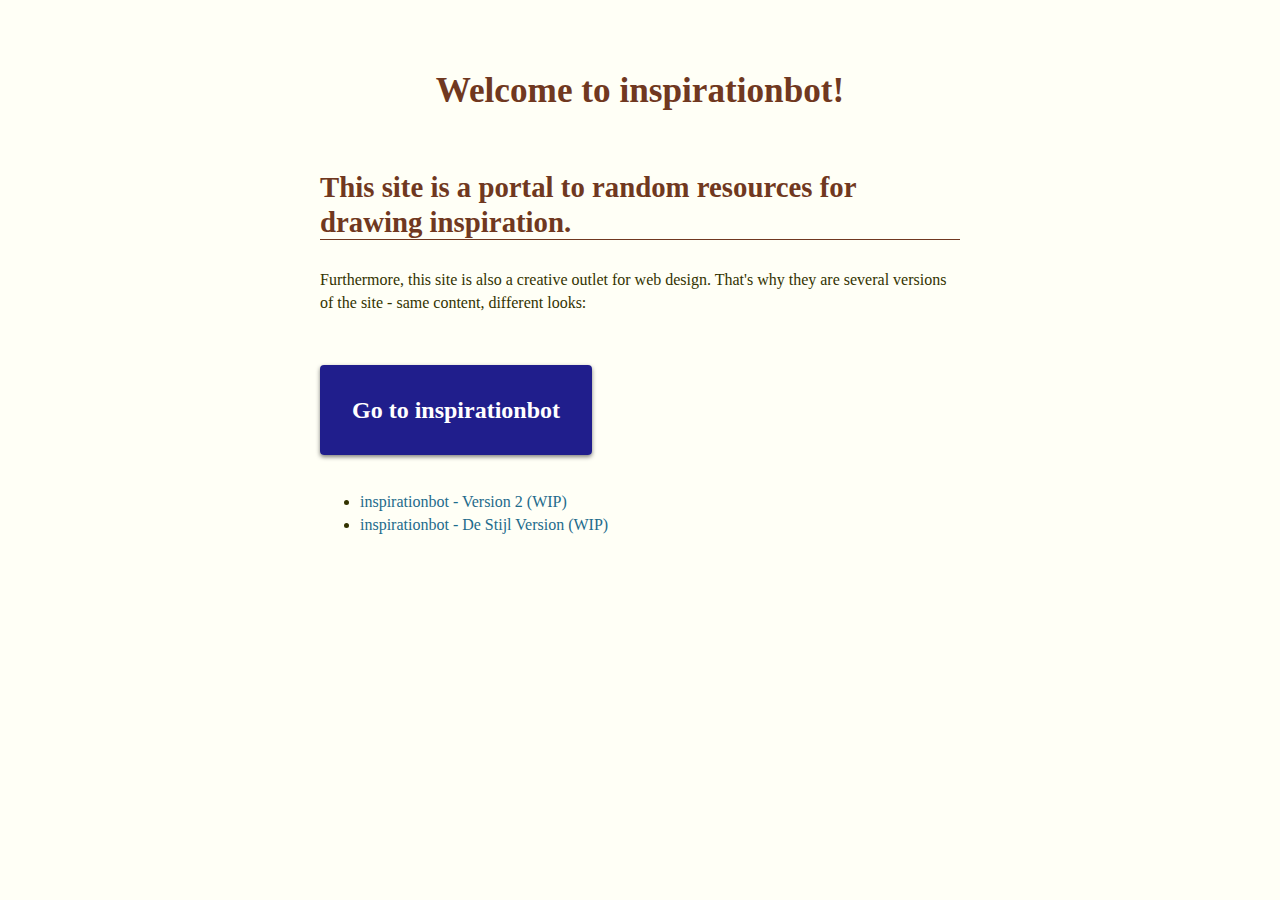
<file: index.html>
<!DOCTYPE html>
<html lang="en">

<head>
  <meta charset="UTF-8">
  <meta http-equiv="X-UA-Compatible" content="IE=edge">
  <meta name="viewport" content="width=device-width, initial-scale=1.0">
  <title>Inspirationbot</title>
</head>

<body>
  <h1>
    Welcome to inspirationbot!
  </h1>
  <h2>
    This site is a portal to random resources for drawing inspiration.

  </h2>
  <p>
    Furthermore, this site is also a creative outlet for web design. That's why they are several versions of the site -
    same content, different looks:
  </p>
  <nav>
    <div class="margin">
      <a class="button-primary" href="/versions/collage/main.html">Go to inspirationbot</a>

    </div>
    <div class="">
      <ul>
        <li>
          <a href="/versions/2/main.html">inspirationbot - Version 2 (WIP)</a>
        </li>
        <li>
          <a href="/versions/destijl/main.html">inspirationbot - De Stijl Version (WIP)</a>
        </li>
      </ul>

    </div>

  </nav>
</body>

<script data-goatcounter="https://4fv6f2j3fn3rufdp.goatcounter.com/count" async src="//gc.zgo.at/count.js"></script>

<style>
  html {
    font-size: medium;
  }

  nav {
    padding: 64px 0;
    width: 100%;
  }

  .margin {
    margin-bottom: 64px;
  }

  .button-primary {
    background-color: #201e8c;
    padding: 32px;
    border-radius: 4px;
    box-shadow: 0 2px 4px 0 rgba(0, 0, 0, 0.5);
    margin: 32px 0;
    color: white !important;
    font-weight: bold;
    font-size: 24px;
  }

  body {
    background-color: #fffff6;
    color: #330;
    font-family: georgia, times, serif;
    margin: 2rem auto 8rem;
    max-width: 40em;
    padding: 0 2em;
    width: auto;
    font-size: 1rem;
    line-height: 1.4;
  }

  a {
    color: #1e6b8c;
    font-size: 1em;
    text-decoration: none;
    transition-duration: 0.1s;
    transition-property: color, background-color;
    transition-timing-function: linear;
  }

  a:visited {
    color: #6f32ad;
    font-size: 1em;
  }

  a:hover {
    background: #7979cc;
    text-decoration: underline;
  }

  a:active {
    background-color: #427fed;
    color: #fffff6;
    color: white;
    font-size: 1em;
  }

  h1,
  h2,
  h3,
  h4,
  h5,
  h6 {
    color: #703820;
    font-weight: bold;
    line-height: 1.2;
    margin-bottom: 1em;
    margin-top: 2em;
  }

  h1 {
    font-size: 2.2em;
    text-align: center;
  }

  h2 {
    font-size: 1.8em;
    border-bottom: solid 0.1rem #703820;
  }

  h3 {
    font-size: 1.5em;
  }

  h4 {
    font-size: 1.3em;
    text-decoration: underline;
  }

  h5 {
    font-size: 1.2em;
    font-style: italic;
  }

  h6 {
    font-size: 1.1em;
    margin-bottom: 0.5rem;
    color: #330;
  }

  pre,
  code,
  xmp {
    font-family: courier;
    font-size: 1.1rem;
    line-height: 1.4;
    white-space: pre-wrap;
  }

  img {
    margin: 2em auto;
    padding: 1em;
    outline: solid 1px #ccc;
    max-width: 90%;
  }
</style>

</html>
</file>
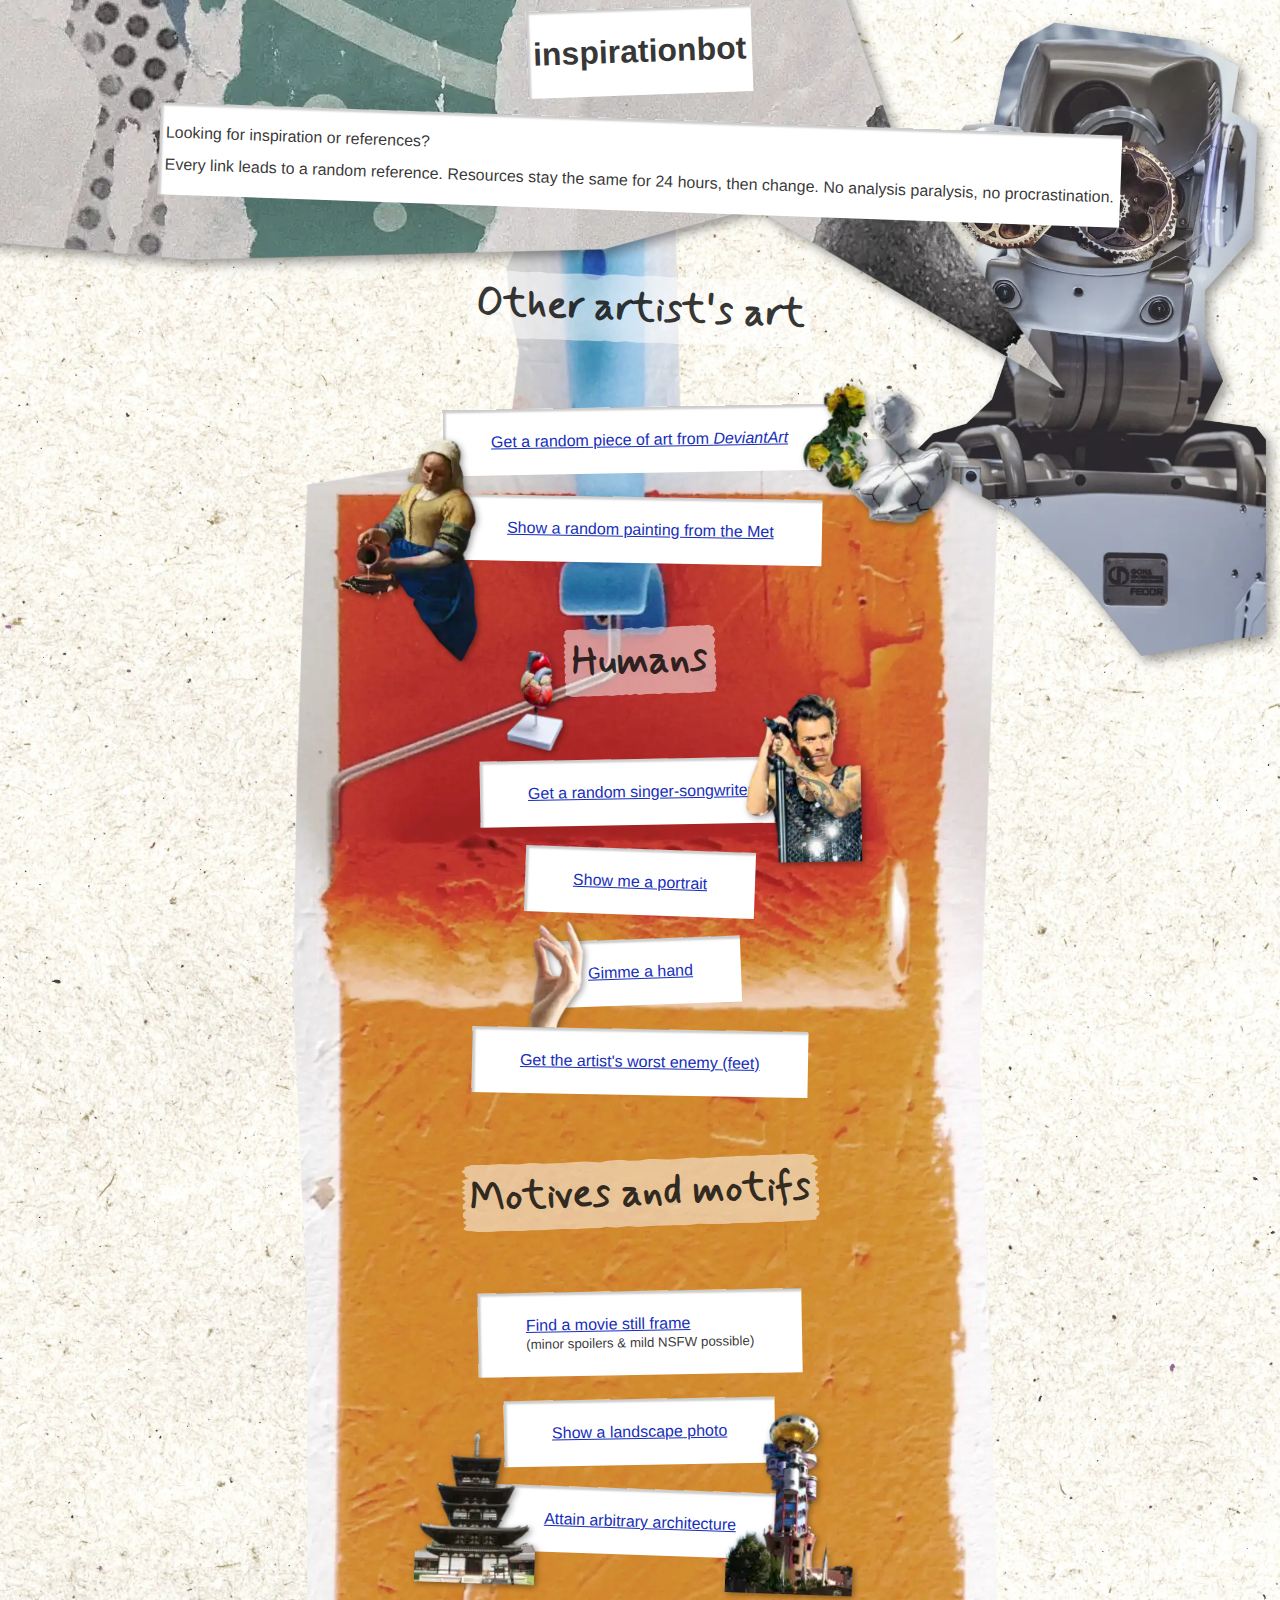
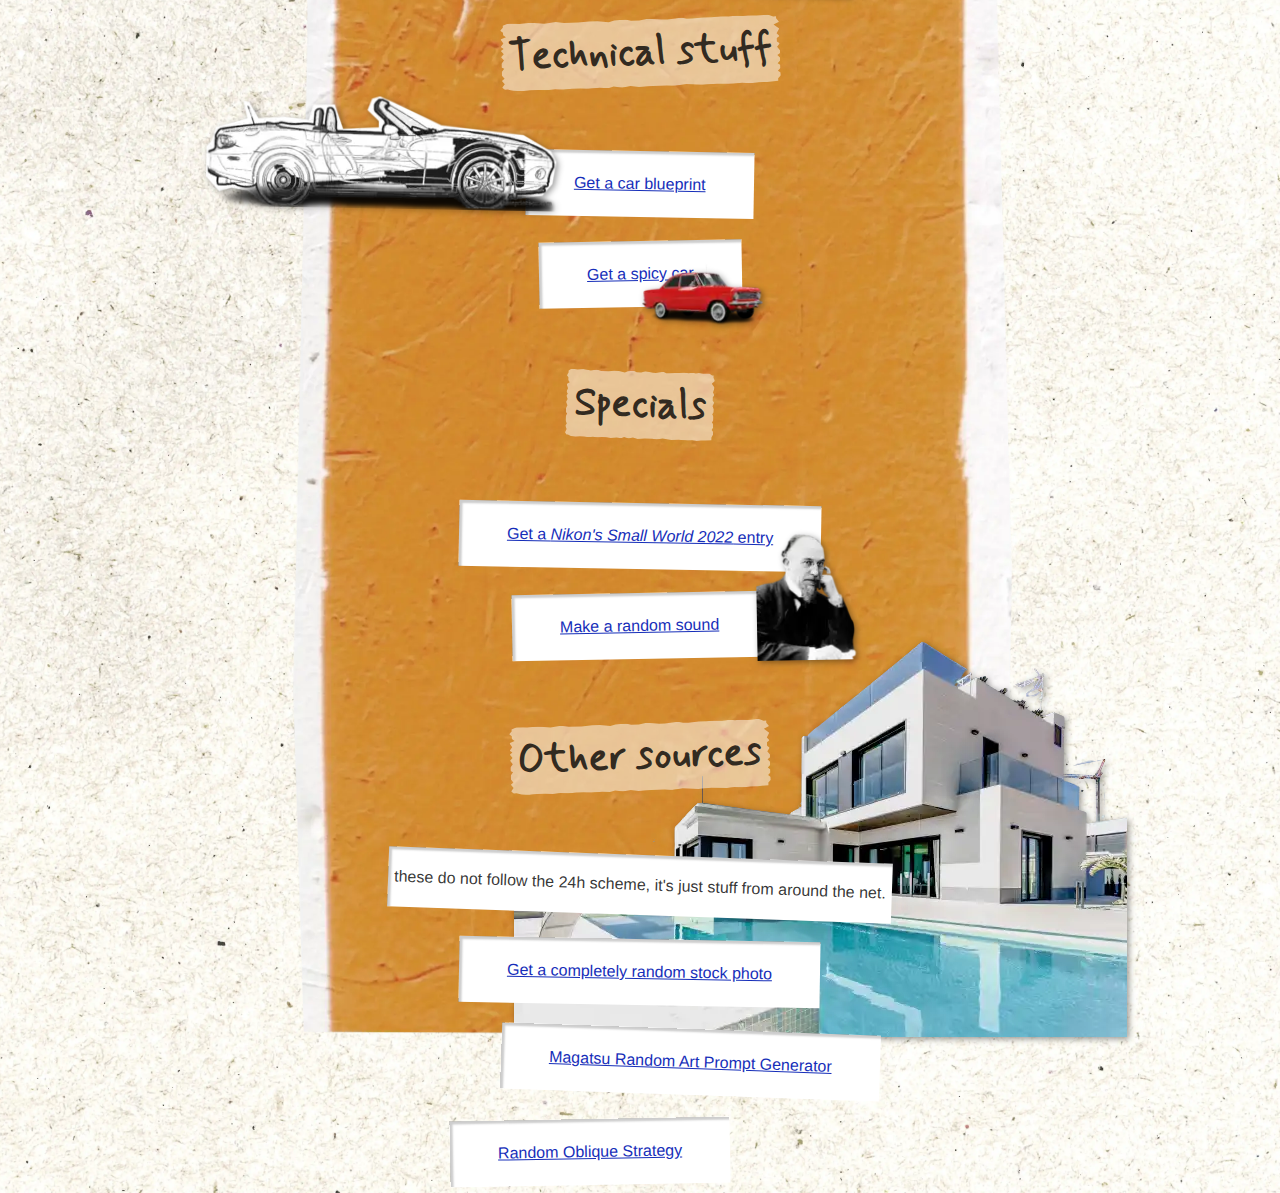
<file: k/main.html>
<!DOCTYPE html>
<html lang="en">

<head>
    <meta charset="UTF-8">
    <meta http-equiv="X-UA-Compatible" content="IE=edge">
    <meta name="viewport" content="width=device-width, initial-scale=1.0">
    <title>Inspirationbot</title>
    <meta name="description"
        content="Looking for inspiration or references? This site collects random sources for sketching, painting, photography and more. Practice drawing people, landscapes, buildings, hands and other categories">
    <link rel="stylesheet" href="assets/css/main.css">
    <link href="https://fonts.cdnfonts.com/css/old-newspaper" rel="stylesheet">

</head>

<body>
    <div class="cutout minimal-pad rotate-left" id="cutout-heading">
        <h1>
            inspirationbot
        </h1>
    </div>

    <div class="cutout rotate-right minimal-pad" id="cutout-subheading">
        <p>
            Looking for inspiration or references?
        </p>
        <p>
            Every link leads to a random reference. Resources stay the same for 24 hours, then change. No analysis
            paralysis, no procrastination.
        </p>
    </div>

    <h3 id="heading-other-art" class="rotate-right  ripped-border">
        Other artist's art
    </h3>

    <div class="cutout" id="cutout1">
        <a class="" target="_blank" onclick="getRandomLink('deviantart')">
            Get a random piece of art from <i>DeviantArt</i>
        </a>
        <img src="assets/img/a2.webp" alt="Partly shattered marble bust" class="photo wiggle" id="deviantart2">
        <img src="assets/img/a1.webp" alt="Human figure made from flowers" class="photo wiggle" id="deviantart1">
    </div>

    <div class="cutout rotate-right-little" id="cutout2">
        <div class="relative">
            <a class="" target="_blank" onclick="getRandomLink('art')">
                Show a random painting from the Met
            </a>
            <img src="assets/img/milkmaid.webp" alt="Cutout from The Milkmaid" class="photo wiggle" id="milkmaid">
        </div>
    </div>

    <h3 class="ripped-border">
        Humans
    </h3>

    <div class="cutout" id="cutout3">
        <div class="relative">
            <a class="" target="_blank" onclick="getRandomLink('people')">
                Get a random singer-songwriter
            </a>
            <img src="assets/img/harrystyles.webp" alt="Harry Styles" class="photo wiggle" id="harrystyles">
            <img src="assets/img/heart.webp" alt="Human heart model" class="photo" id="heart">
        </div>
    </div>

    <div class="cutout rotate-right">
        <div class="relative">
            <a class="" target="_blank" onclick="getRandomLink('unsplash_portrait')">
                Show me a portrait
            </a>
        </div>
    </div>

    <div class="cutout rotate-left">
        <div class="relative">
            <a class="" target="_blank" onclick="getRandomLink('unsplash_hand')">
                Gimme a hand
            </a>
            <img src="assets/img/hand.webp" alt="Hand cutout" class="photo wiggle" id="hand">
        </div>
    </div>

    <div class="cutout rotate-right-little">
        <div class="relative">
            <a class="" target="_blank" onclick="getRandomLink('unsplash_foot')">
                Get the artist's worst enemy (feet)
            </a>
        </div>
    </div>

    <h3 class="ripped-border">
        Motives and motifs
    </h3>

    <div class="cutout rotate-left-little">
        <div class="relative">
            <a class="" target="_blank" onclick="getRandomLink('movies')">
                Find a movie still frame
            </a>
            <br>
            <small>
                (minor spoilers &amp; mild NSFW possible)
            </small>
        </div>
    </div>

    <div class="cutout">
        <div class="relative">
            <a class="" target="_blank" onclick="getRandomLink('unsplash_landscape')">
                Show a landscape photo
            </a>
        </div>
    </div>

    <div class="cutout rotate-right">
        <div class="relative">
            <a class="" target="_blank" onclick="getRandomLink('architecture')">
                Attain arbitrary architecture
            </a>
            <img src="assets/img/pagoda.webp" alt="Pagoda" class="photo wiggle" id="pagoda">
            <img src="assets/img/hundertwasser.webp" alt="Hundertwasser building" class="photo wiggle"
                id="hundertwasser">
        </div>
    </div>



    <h3 class="ripped-border">
        Technical stuff
    </h3>

    <div class="cutout rotate-right-little" id="cutout4">
        <div class="relative">
            <a class="" target="_blank" onclick="getRandomLink('car_blueprints')">
                Get a car blueprint
            </a>
            <img src="assets/img/miata-scrap.webp" alt="Miata Blueprint" class="photo" id="miata">
        </div>
    </div>

    <div class="cutout" id="cutout5">
        <div class="relative">
            <a class="" target="_blank" onclick="getRandomLink('forza')">
                Get a spicy car
            </a>
            <img src="assets/img/kadett.webp" alt="Opel Kadett Forza Horizon 4 Screenshot" class="photo wiggle"
                id="kadett">
        </div>
    </div>

    <h3 id="heading-technical" class="rotate-right ripped-border">
        Specials
    </h3>

    <div class="cutout rotate-right-little" id="cutout6">
        <div class="relative">
            <a class="" target="_blank" onclick="getRandomLink('nikon')">
                Get a <i>Nikon's Small World 2022</i> entry
            </a>
        </div>
        <!-- <img src="assets/img/plant-scrap.webp" alt="Tulip bud microphotography" class="photo bg-photo" id="tulip"> -->
    </div>

    <div class="cutout" id="cutout7">
        <div class="relative">
            <a class="" target="_blank" onclick="getRandomLink('freesound')">
                Make a random sound
            </a>
            <!-- <img src="assets/img/piano.webp" alt="Piano notation sample" class="photo" id="piano"> -->
            <img src="assets/img/eriksatie.webp" alt="Erik Satie" class="photo wiggle" id="erik">
            <!-- <img src="assets/img/soundwave.webp" alt="Sound wave visualization" class="photo bg-photo" id="soundwave"> -->

        </div>

    </div>


    <h3 id="heading-technical" class="rotate-left ripped-border">
        Other sources
    </h3>
    <div class="cutout rotate-right minimal-pad" id="">
        <p>
            these do not follow the 24h scheme, it's just stuff from around the net.
        </p>
    </div>

    <div class="cutout rotate-right-little">
        <div class="relative">
            <a href="https://source.unsplash.com/random" class="" target="_blank">
                Get a completely random stock photo
            </a>
        </div>
    </div>


    <div class="cutout move-right rotate-right">
        <div class="relative">
            <a href="https://www.magatsu.net/generators/art/" target="_blank">
                Magatsu Random Art Prompt Generator
            </a>
        </div>
    </div>

    <div class="cutout move-left">
        <div class="relative">
            <a href="http://stoney.sb.org/eno/oblique.html" target="_blank">
                Random Oblique Strategy
            </a>
        </div>
    </div>


    <img src="assets/img/house.webp" alt="International style villa" class="photo bg-photo" id="house">

    <!-- srcset="256×445, 660×1147, 900×1564, 1100×1912, 1270×2208, 1420×2468, 1550×2694, 1680×2920, 1790×3112" -->

    <img src="assets/img/robot.webp" alt="Robot from collage" class="" id="robot" srcset="
    assets/img/robot-256.webp 256w,
    assets/img/robot-660.webp 660w,
    assets/img/robot-900.webp 900w,
    assets/img/robot-1100.webp 1100w,
    assets/img/robot-1270.webp 1270w,
    assets/img/robot-1420.webp 1420w,
    assets/img/robot-1550.webp 1550w,
    assets/img/robot-1680.webp 1680w,
    assets/img/robot-1790.webp 1790w
    "
    sizes="calc(30vw - 5px)"
    >
    <!-- 285×120, 1183×500, 1690×714, 2071×875 -->
    <img src="assets/img/speechbubble.webp" alt="speechbubble" id="speechbubble"
    srcset="
    assets/img/speechbubble-285.webp 285w,
    assets/img/speechbubble-1183.webp 1183w,
    assets/img/speechbubble-1690.webp 1690w,
    assets/img/speechbubble-2071.webp 2071w
    " sizes="(min-width: 1280px) 1183px, 93.65vw"
    >
    <!-- 256×829, 495×1604, 650×2106, 778×2520, 868×2812, 980×3175, 1080×3499, 1170×3790, 1260×4082, 1340×4341, 1420×4600, 1490×4827, 1556×5041 -->
    <img src="assets/img/paintroll.webp" alt="paint line from paint roller" id="paintroller"
    srcset="
    assets/img/paintroll-256.webp 256w,
    assets/img/paintroll-495.webp 495w,
    assets/img/paintroll-650.webp 650w,
    assets/img/paintroll-778.webp 778w,
    assets/img/paintroll-868.webp 868w,
    assets/img/paintroll-980.webp 980w,
    assets/img/paintroll-1080.webp 1080w,
    assets/img/paintroll-1170.webp 1170w,
    assets/img/paintroll-1260.webp 1260w,
    assets/img/paintroll-1340.webp 1340w,
    assets/img/paintroll-1420.webp 1420w,
    assets/img/paintroll-1490.webp 1490w,
    assets/img/paintroll-1556.webp 1556w
    " sizes="(min-width: 1280px) 1183px, 93.65vw"
    >

</body>
<script src="../global/javascript/linklogic.js"></script>

</html>
</file>
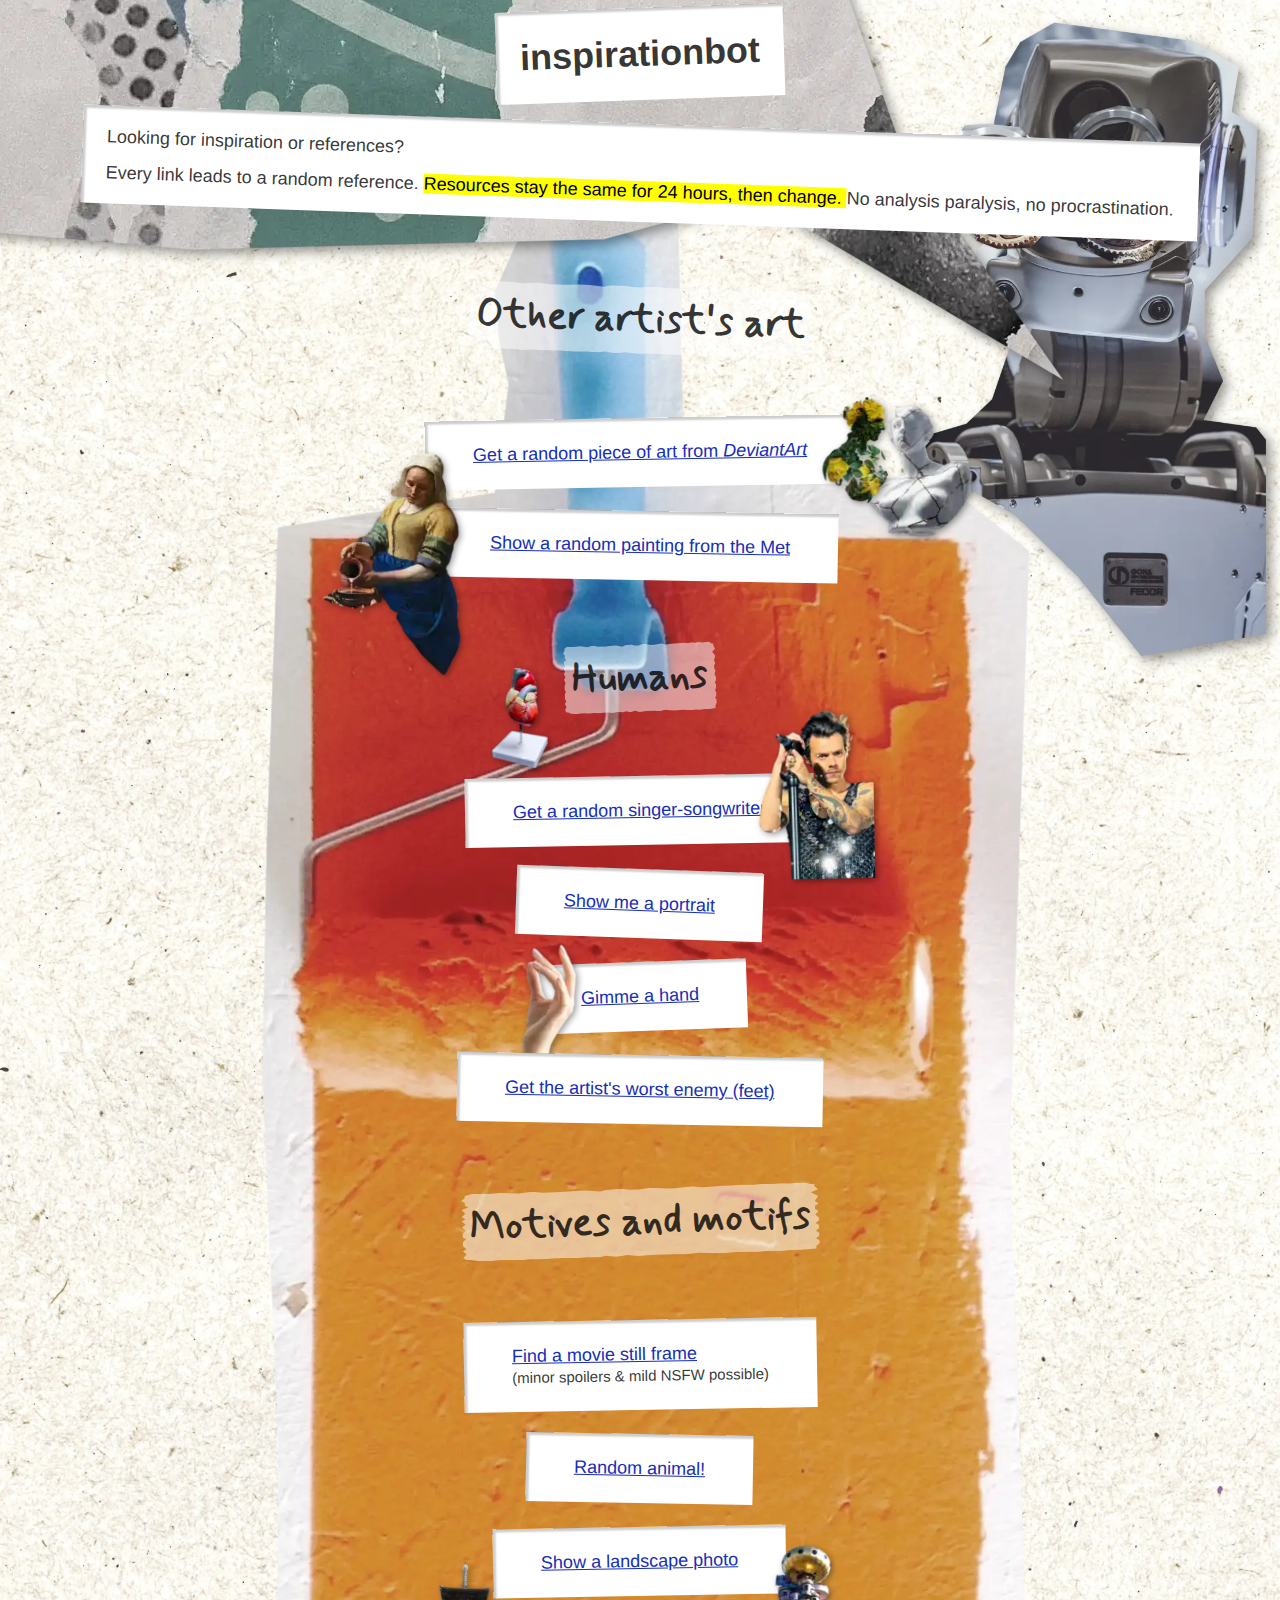
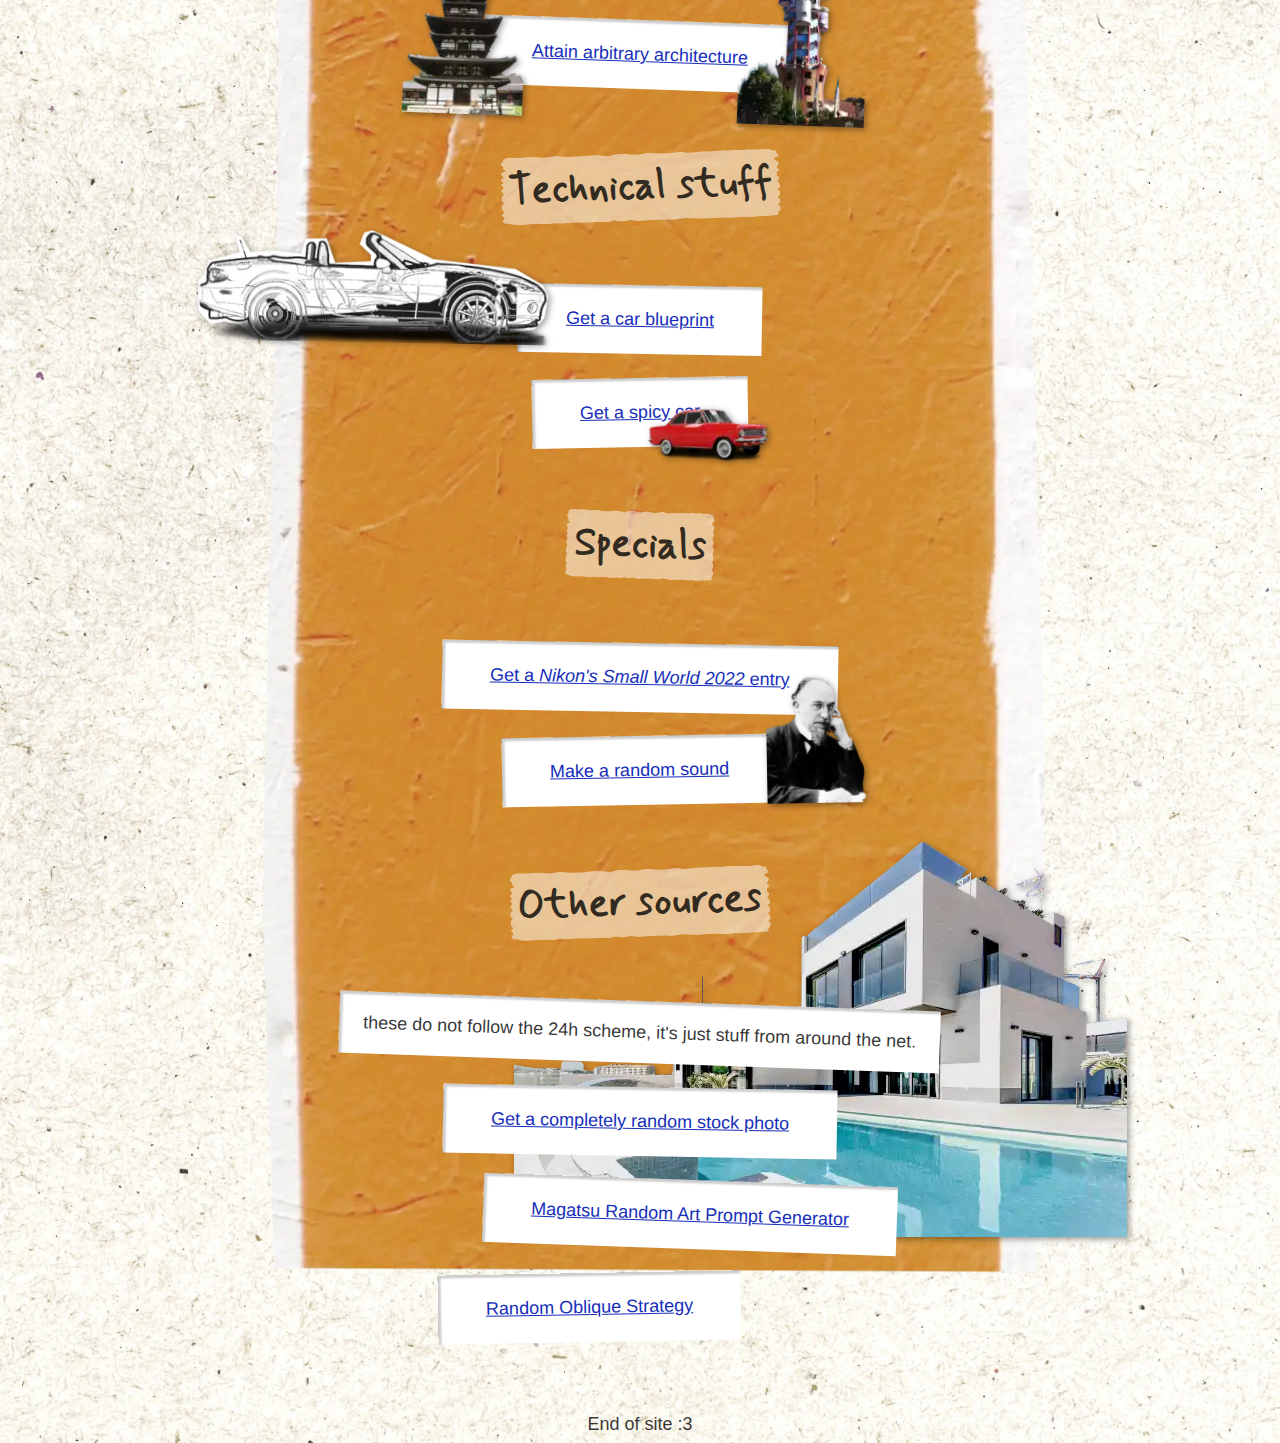
<file: versions/collage/main.html>
<!DOCTYPE html>
<html lang="en">

<head>
    <meta charset="UTF-8">
    <meta http-equiv="X-UA-Compatible" content="IE=edge">
    <meta name="viewport" content="width=device-width, initial-scale=1.0">
    <title>Inspirationbot</title>
    <meta name="description"
        content="Looking for inspiration or references? This site collects random sources for sketching, painting, photography and more. Practice drawing people, landscapes, buildings, hands and other categories">
    <link rel="stylesheet" href="assets/css/main.css">
    <link href="https://fonts.cdnfonts.com/css/old-newspaper" rel="stylesheet">

    <link rel="apple-touch-icon" sizes="180x180" href="/apple-touch-icon.png">
    <link rel="icon" type="image/png" sizes="32x32" href="/favicon-32x32.png">
    <link rel="icon" type="image/png" sizes="16x16" href="/favicon-16x16.png">
    <link rel="manifest" href="/site.webmanifest">

</head>

<noscript>
    You have javascript disabled. This site uses javascript to load the random links. You can look at everything, but to use the site you do need js :(
</noscript>

<body>
    <div class="cutout minimal-pad rotate-left" id="cutout-heading">
        <h1>
            inspirationbot
        </h1>
    </div>

    <div class="cutout rotate-right minimal-pad" id="cutout-subheading">
        <p>
            Looking for inspiration or references?
        </p>
        <p>
            Every link leads to a random reference.
            <mark>
                Resources stay the same for 24 hours, then change.
            </mark>
            No analysis
            paralysis, no procrastination.
        </p>
    </div>

    <h3 id="heading-other-art" class="rotate-right  ripped-border">
        Other artist's art
    </h3>

    <div class="cutout" id="cutout1">
        <a class="" target="_blank" onclick="getRandomLink('deviantart')">
            Get a random piece of art from <i>DeviantArt</i>
        </a>
        <img src="assets/img/a2.webp" alt="Partly shattered marble bust" class="photo wiggle" id="deviantart2">
        <img src="assets/img/a1.webp" alt="Human figure made from flowers" class="photo wiggle" id="deviantart1">
    </div>

    <div class="cutout rotate-right-little" id="cutout2">
        <div class="relative">
            <a class="" target="_blank" onclick="getRandomLink('art')">
                Show a random painting from the Met
            </a>
            <img src="assets/img/milkmaid.webp" alt="Cutout from The Milkmaid" class="photo wiggle" id="milkmaid">
        </div>
    </div>

    <h3 class="ripped-border">
        Humans
    </h3>

    <div class="cutout" id="cutout3">
        <div class="relative">
            <a class="" target="_blank" onclick="getRandomLink('people')">
                Get a random singer-songwriter
            </a>
            <img src="assets/img/harrystyles.webp" alt="Harry Styles" class="photo wiggle" id="harrystyles">
            <img src="assets/img/heart.webp" alt="Human heart model" class="photo" id="heart">
        </div>
    </div>

    <div class="cutout rotate-right">
        <div class="relative">
            <a class="" target="_blank" onclick="getRandomLink('unsplash_portrait')">
                Show me a portrait
            </a>
        </div>
    </div>

    <div class="cutout rotate-left">
        <div class="relative">
            <a class="" target="_blank" onclick="getRandomLink('unsplash_hand')">
                Gimme a hand
            </a>
            <img src="assets/img/hand.webp" alt="Hand cutout" class="photo wiggle" id="hand">
        </div>
    </div>

    <div class="cutout rotate-right-little">
        <div class="relative">
            <a class="" target="_blank" onclick="getRandomLink('unsplash_foot')">
                Get the artist's worst enemy (feet)
            </a>
        </div>
    </div>

    <h3 class="ripped-border">
        Motives and motifs
    </h3>

    <div class="cutout rotate-left-little">
        <div class="relative">
            <a class="" target="_blank" onclick="getRandomLink('movies')">
                Find a movie still frame
            </a>
            <br>
            <small>
                (minor spoilers &amp; mild NSFW possible)
            </small>
        </div>
    </div>

    <div class="cutout rotate-right-little">
        <div class="relative">
            <a class="" target="_blank" onclick="getRandomLink('unsplash_animal')">
                Random animal!
            </a>
        </div>
    </div>

    <div class="cutout">
        <div class="relative">
            <a class="" target="_blank" onclick="getRandomLink('unsplash_landscape')">
                Show a landscape photo
            </a>
        </div>
    </div>

    <div class="cutout rotate-right">
        <div class="relative">
            <a class="" target="_blank" onclick="getRandomLink('architecture')">
                Attain arbitrary architecture
            </a>
            <img src="assets/img/pagoda.webp" alt="Pagoda" class="photo wiggle" id="pagoda">
            <img src="assets/img/hundertwasser.webp" alt="Hundertwasser building" class="photo wiggle"
                id="hundertwasser">
        </div>
    </div>



    <h3 class="ripped-border">
        Technical stuff
    </h3>

    <div class="cutout rotate-right-little" id="cutout4">
        <div class="relative">
            <a class="" target="_blank" onclick="getRandomLink('car_blueprints')">
                Get a car blueprint
            </a>
            <img src="assets/img/miata-scrap.webp" alt="Miata Blueprint" class="photo" id="miata">
        </div>
    </div>

    <div class="cutout" id="cutout5">
        <div class="relative">
            <a class="" target="_blank" onclick="getRandomLink('forza')">
                Get a spicy car
            </a>
            <img src="assets/img/kadett.webp" alt="Opel Kadett Forza Horizon 4 Screenshot" class="photo wiggle"
                id="kadett">
        </div>
    </div>

    <h3 id="heading-technical" class="rotate-right ripped-border">
        Specials
    </h3>

    <div class="cutout rotate-right-little" id="cutout6">
        <div class="relative">
            <a class="" target="_blank" onclick="getRandomLink('nikon')">
                Get a <i>Nikon's Small World 2022</i> entry
            </a>
        </div>
        <!-- <img src="assets/img/plant-scrap.webp" alt="Tulip bud microphotography" class="photo bg-photo" id="tulip"> -->
    </div>

    <div class="cutout" id="cutout7">
        <div class="relative">
            <a class="" target="_blank" onclick="getRandomLink('freesound')">
                Make a random sound
            </a>
            <!-- <img src="assets/img/piano.webp" alt="Piano notation sample" class="photo" id="piano"> -->
            <img src="assets/img/eriksatie.webp" alt="Erik Satie" class="photo wiggle" id="erik">
            <!-- <img src="assets/img/soundwave.webp" alt="Sound wave visualization" class="photo bg-photo" id="soundwave"> -->

        </div>

    </div>


    <h3 id="heading-technical" class="rotate-left ripped-border">
        Other sources
    </h3>
    <div class="cutout rotate-right minimal-pad" id="">
        <p>
            these do not follow the 24h scheme, it's just stuff from around the net.
        </p>
    </div>

    <div class="cutout rotate-right-little">
        <div class="relative">
            <a href="https://source.unsplash.com/random" class="" target="_blank">
                Get a completely random stock photo
            </a>
        </div>
    </div>


    <div class="cutout move-right rotate-right">
        <div class="relative">
            <a href="https://www.magatsu.net/generators/art/" target="_blank">
                Magatsu Random Art Prompt Generator
            </a>
        </div>
    </div>

    <div class="cutout move-left">
        <div class="relative">
            <a href="http://stoney.sb.org/eno/oblique.html" target="_blank">
                Random Oblique Strategy
            </a>
        </div>
    </div>


    <img src="assets/img/house.webp" alt="International style villa" class="photo bg-photo" id="house">

    <!-- srcset="256×445, 660×1147, 900×1564, 1100×1912, 1270×2208, 1420×2468, 1550×2694, 1680×2920, 1790×3112" -->

    <img src="assets/img/robot.webp" alt="Robot from collage" class="" id="robot" srcset="
    assets/img/robot-256.webp 256w,
    assets/img/robot-660.webp 660w,
    assets/img/robot-900.webp 900w,
    assets/img/robot-1100.webp 1100w,
    assets/img/robot-1270.webp 1270w,
    assets/img/robot-1420.webp 1420w,
    assets/img/robot-1550.webp 1550w,
    assets/img/robot-1680.webp 1680w,
    assets/img/robot-1790.webp 1790w
    " sizes="calc(30vw - 5px)">
    <!-- 285×120, 1183×500, 1690×714, 2071×875 -->
    <img src="assets/img/speechbubble.webp" alt="speechbubble" id="speechbubble" srcset="
    assets/img/speechbubble-285.webp 285w,
    assets/img/speechbubble-1183.webp 1183w,
    assets/img/speechbubble-1690.webp 1690w,
    assets/img/speechbubble-2071.webp 2071w
    " sizes="(min-width: 1280px) 1183px, 93.65vw">
    <!-- 256×829, 495×1604, 650×2106, 778×2520, 868×2812, 980×3175, 1080×3499, 1170×3790, 1260×4082, 1340×4341, 1420×4600, 1490×4827, 1556×5041 -->
    <img src="assets/img/paintroll.webp" alt="paint line from paint roller" id="paintroller" srcset="
    assets/img/paintroll-256.webp 256w,
    assets/img/paintroll-495.webp 495w,
    assets/img/paintroll-650.webp 650w,
    assets/img/paintroll-778.webp 778w,
    assets/img/paintroll-868.webp 868w,
    assets/img/paintroll-980.webp 980w,
    assets/img/paintroll-1080.webp 1080w,
    assets/img/paintroll-1170.webp 1170w,
    assets/img/paintroll-1260.webp 1260w,
    assets/img/paintroll-1340.webp 1340w,
    assets/img/paintroll-1420.webp 1420w,
    assets/img/paintroll-1490.webp 1490w,
    assets/img/paintroll-1556.webp 1556w
    " sizes="(min-width: 1280px) 1183px, 93.65vw">

    <!-- <img src="assets/img/ground.webp" alt="Cutout of desert ground" id="ground"> -->
    <footer>
        End of site :3
    </footer>

</body>
<script src="../../global/javascript/linklogic.js"></script>
<script data-goatcounter="https://4fv6f2j3fn3rufdp.goatcounter.com/count"
        async src="//gc.zgo.at/count.js"></script>
</html>
</file>
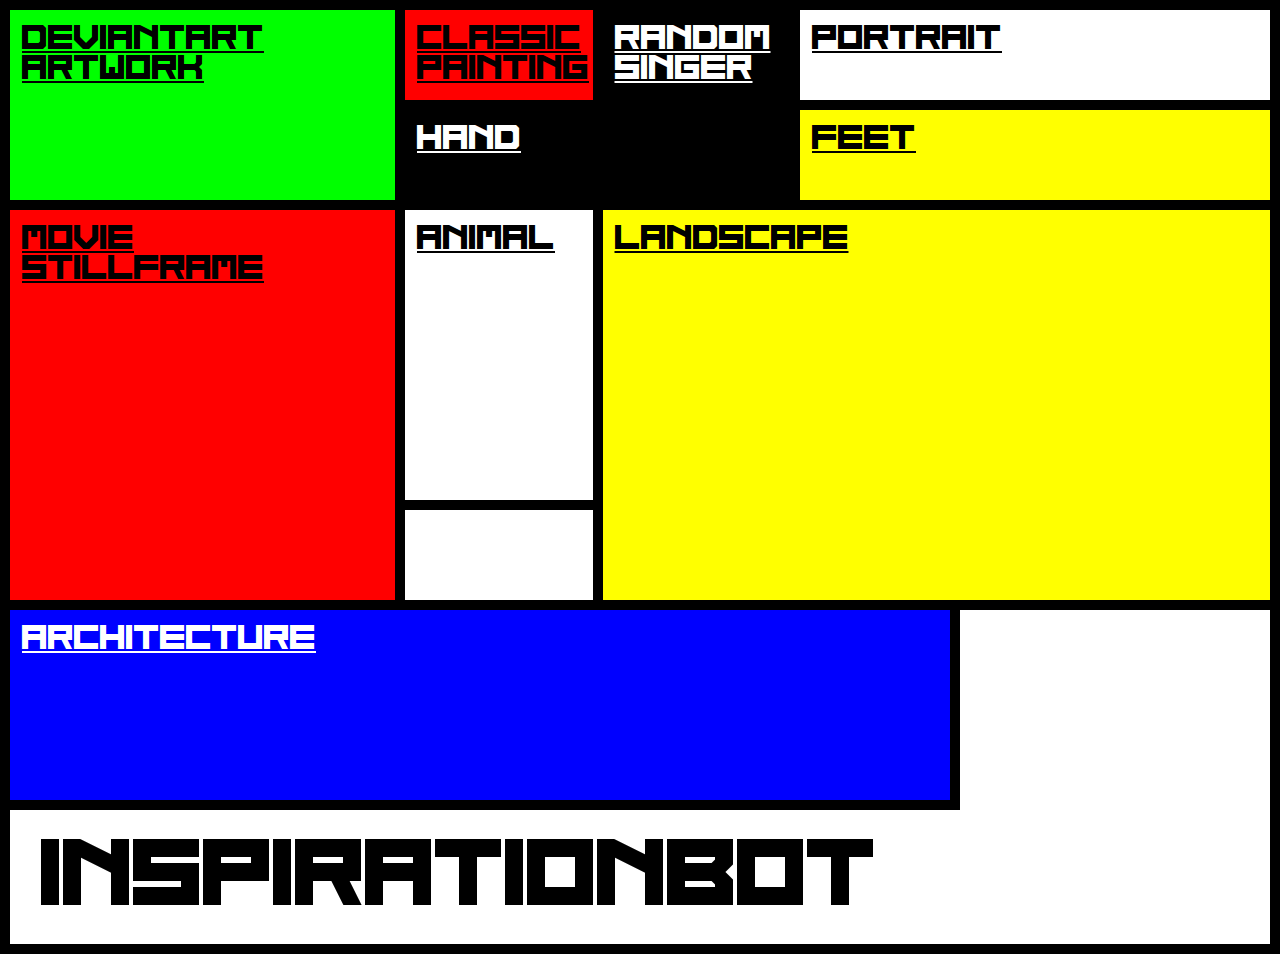
<file: versions/destijl/main.html>
<!DOCTYPE html>
<html lang="en">

<head>
    <meta charset="UTF-8">
    <meta http-equiv="X-UA-Compatible" content="IE=edge">
    <meta name="viewport" content="width=device-width, initial-scale=1.0">
    <title>Inspirationbot</title>
    <meta name="description"
        content="The De Stijl version of inspirationbot">
    <link rel="stylesheet" href="assets/css/main.css">

    <link rel="apple-touch-icon" sizes="180x180" href="/apple-touch-icon.png">
    <link rel="icon" type="image/png" sizes="32x32" href="/favicon-32x32.png">
    <link rel="icon" type="image/png" sizes="16x16" href="/favicon-16x16.png">
    <link rel="manifest" href="/site.webmanifest">
    <link rel="preconnect" href="https://fonts.googleapis.com">
    <link rel="preconnect" href="https://fonts.gstatic.com" crossorigin>
    <link href="https://fonts.googleapis.com/css2?family=Bebas+Neue&display=swap" rel="stylesheet">
    

</head>

<noscript>
    You have javascript disabled. This site uses javascript to load the random links. You can look at everything, but to
    use the site you do need js :(
</noscript>

<body>

    <div id="maingrid">
        <div class="cell g med-y med-x">
            <a class="" target="_blank" onclick="getRandomLink('deviantart')">
                DeviantArt Artwork
            </a>
        </div>
        <div class="cell r">
            <a class="" target="_blank" onclick="getRandomLink('art')">
                Classic Painting
            </a>
        </div>
        <div class="cell k ">
            <a class="" target="_blank" onclick="getRandomLink('people')">
                Random Singer
            </a>
        </div>
        <div class="cell big-x">
            <a class="" target="_blank" onclick="getRandomLink('unsplash_portrait')">
                Portrait
            </a>
        </div>
        <div class="cell med-x k">
            <a class="" target="_blank" onclick="getRandomLink('unsplash_hand')">
                Hand
            </a>
        </div>
        <div class="cell big-x y">
            <a class="" target="_blank" onclick="getRandomLink('unsplash_foot')">
                Feet
            </a>
        </div>
        <div class="cell r special-2">
            <a class="" target="_blank" onclick="getRandomLink('movies')">
                Movie Stillframe
            </a>
        </div>
        <div class="cell big-y">
            <a class="" target="_blank" onclick="getRandomLink('unsplash_animal')">
                Animal
            </a>
        </div>
        <div class="cell lg-y lg-x y">
            <a class="" target="_blank" onclick="getRandomLink('unsplash_landscape')">
                Landscape
            </a>
        </div>
        <div class="cell b special-1">
            <a class="" target="_blank" onclick="getRandomLink('architecture')">
                Architecture
            </a>
        </div>
    </div>

    <h1>
        Inspirationbot
    </h1>


</body>
<script src="../../global/javascript/linklogic.js"></script>
<script data-goatcounter="https://4fv6f2j3fn3rufdp.goatcounter.com/count" async src="//gc.zgo.at/count.js"></script>

</html>
</file>
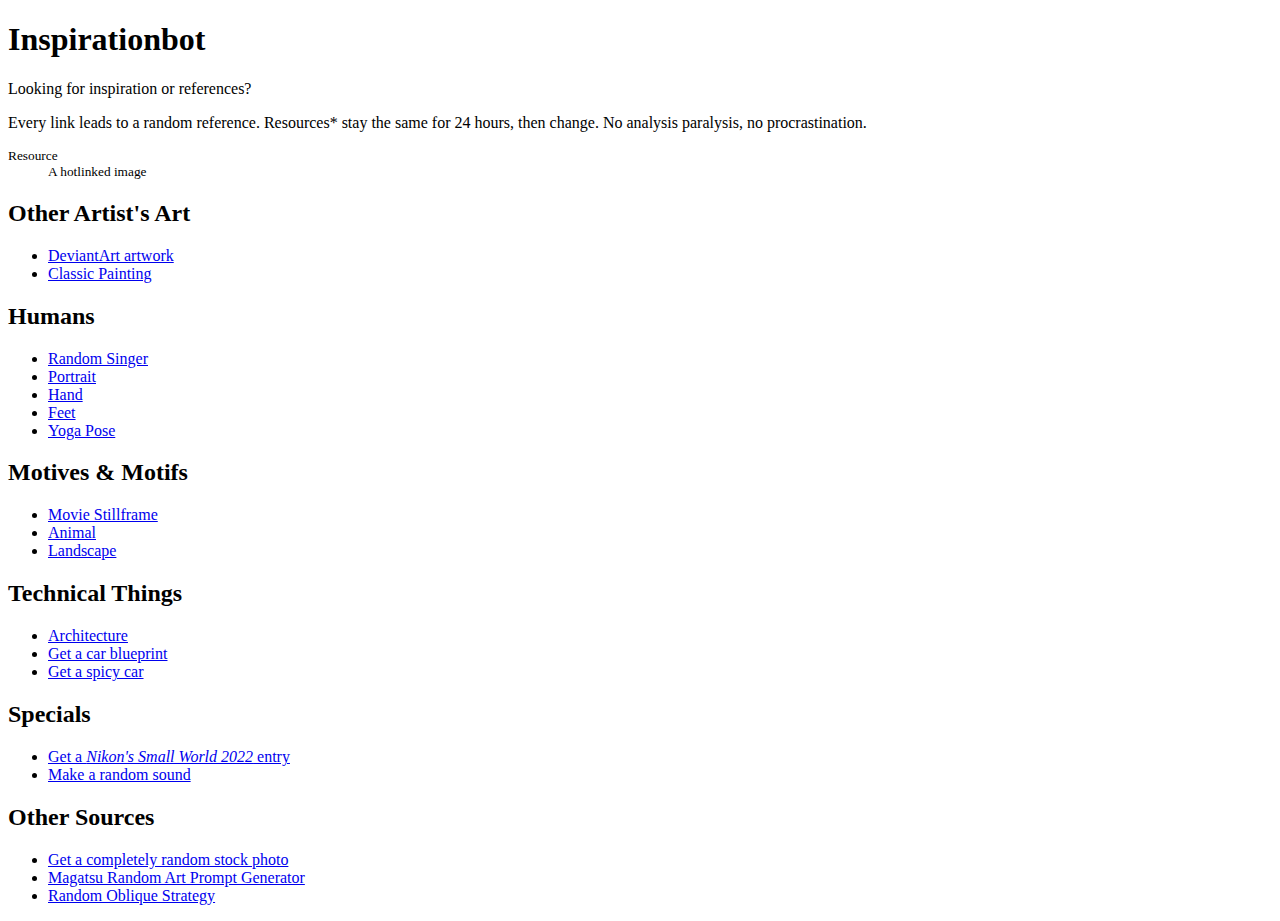
<file: versions/plainhtml/main.html>
<!DOCTYPE html>
<html lang="en">

<head>
    <meta charset="UTF-8">
    <meta http-equiv="X-UA-Compatible" content="IE=edge">
    <meta name="viewport" content="width=device-width, initial-scale=1.0">
    <title>Inspirationbot</title>
    <meta name="description" content="Random references for artists, served in plain HTML">
    <link rel="apple-touch-icon" sizes="180x180" href="/apple-touch-icon.png">
    <link rel="icon" type="image/png" sizes="32x32" href="/favicon-32x32.png">
    <link rel="icon" type="image/png" sizes="16x16" href="/favicon-16x16.png">
    <link rel="manifest" href="/site.webmanifest">
</head>

<noscript>
    You have javascript disabled. This site uses javascript to load the random links. You can look at everything, but to
    use the site you do need js :(
</noscript>

<body>
    <header>
        <h1>
            Inspirationbot
        </h1>
        <p>
            Looking for inspiration or references?
        </p>
        <p>
            Every link leads to a random reference.
            Resources* stay the same for 24 hours, then change.
            No analysis
            paralysis, no procrastination.
        </p>
        <small>
        <dl>
            <dt>Resource</dt>
            <dd>A hotlinked image</dd>
          </dl> 
        </small>
    </header>
    <main>
        <div>
            <h2>Other Artist's Art</h2>
            <ul>
                <li>
                    <a target="_blank" onclick="getRandomLink('deviantart')">
                        DeviantArt artwork
                    </a>
                </li>
                <li>
                    <a class="" target="_blank" onclick="getRandomLink('art')">
                        Classic Painting
                    </a>
                </li>
            </ul>
        </div>
        <div>
            <h2>Humans</h2>
            <ul>
                <li>
                    <a class="" target="_blank" onclick="getRandomLink('people')">
                        Random Singer
                    </a>
                </li>
                <li>
                    <a class="" target="_blank" onclick="getRandomLink('unsplash_portrait')">
                        Portrait
                    </a>
                </li>
                <li>
                    <a class="" target="_blank" onclick="getRandomLink('unsplash_hand')">
                        Hand
                    </a>
                </li>
                <li>

                    <a class="" target="_blank" onclick="getRandomLink('unsplash_foot')">
                        Feet
                    </a>
                </li>
                <li>

                    <a class="" target="_blank" onclick="getRandomLink('yoga')">
                        Yoga Pose
                    </a>
                </li>
            </ul>
        </div>
        <div>
            <h2>Motives & Motifs</h2>
            <ul>
                <li>

                    <a class="" target="_blank" onclick="getRandomLink('movies')">
                        Movie Stillframe
                    </a>
                </li>
                <li>
                    <a class="" target="_blank" onclick="getRandomLink('unsplash_animal')">
                        Animal
                    </a>
                </li>
                <li>
                    <a class="" target="_blank" onclick="getRandomLink('unsplash_landscape')">
                        Landscape
                    </a>
                </li>

            </ul>
        </div>
        <div>
            <h2>Technical Things</h2>
            <ul>
                <li>
                    <a class="" target="_blank" onclick="getRandomLink('architecture')">
                        Architecture
                    </a>
                </li>
                <li>
                    <a class="" target="_blank" onclick="getRandomLink('car_blueprints')">
                        Get a car blueprint
                    </a>
                </li>
                <li>
                    <a class="" target="_blank" onclick="getRandomLink('forza')">
                        Get a spicy car
                    </a>
                </li>
            </ul>
        </div>
        <div>
            <h2>Specials</h2>
            <ul>
                <li>
                    <a class="" target="_blank" onclick="getRandomLink('nikon')">
                        Get a <i>Nikon's Small World 2022</i> entry
                    </a>
                </li>
                <li>
                    <a class="" target="_blank" onclick="getRandomLink('freesound')">
                        Make a random sound
                    </a>
                </li>
            </ul>
        </div>
        <div>
            <h2>Other Sources</h2>
            <ul>
                <li>
                    <a href="https://source.unsplash.com/random" class="" target="_blank">
                        Get a completely random stock photo
                    </a>
                </li>
                <li>
                    <a href="https://www.magatsu.net/generators/art/" target="_blank">
                        Magatsu Random Art Prompt Generator
                    </a>
                </li>
                <li>
                    <a href="http://stoney.sb.org/eno/oblique.html" target="_blank">
                        Random Oblique Strategy
                    </a>
                </li>
            </ul>
        </div>








    </main>
</body>

<style>
    a {
        cursor: pointer;
        color: #0000EE;
        text-decoration: underline;
    }
</style>
<script src="../../global/javascript/linklogic.js"></script>
<script data-goatcounter="https://4fv6f2j3fn3rufdp.goatcounter.com/count" async src="//gc.zgo.at/count.js"></script>

</html>
</file>
<file: k/assets/css/main.css>
@font-face {
    font-family: 'MyNerve';
    src: URL('../MyNerve.ttf') format('truetype'), 'sans-serif';
    font-display: swap;
}

html {
  /* background: url("../img/collage.jpg") no-repeat center center;  */
  background: url("../img/paper2.webp") no-repeat center center; 
  /* background:rgb(4, 10, 41); */
  -webkit-background-size: cover;
  -moz-background-size: cover;
  -o-background-size: cover;
  background-size: cover;
  font-family: "Old newspaper font", sans-serif;
  font-display: swap;
  color: rgba(0,0,0,0.8);
}

body {
    position: relative;
    overflow-x: hidden;
    display: flex;
    flex-direction: column;
    align-items: center;
    gap: 24px;
}

a {
    text-decoration: underline;
    cursor: pointer;
    color: rgb(22, 46, 185);
}

a:hover {
    color: rgb(4, 10, 41);
}

.photo {
    z-index: 10;
    position: absolute;
    filter: drop-shadow(2px 2px 3px rgba(0, 0, 0, 0.4));
    -webkit-filter: drop-shadow(2px 2px 3px rgba(0, 0, 0, 0.4));
}

.bg-photo {
  z-index: -20;
  top: 0;
  left: 0;
}

/* animation: rotate back forth 3 degrees */
@keyframes rotate {
    0% {
      transform: rotate(-1deg);
    }
    30% {
      transform: rotate(1deg);
    }
    60% {
      transform: rotate(-1deg);
    }
    100% { 
      transform: rotate(0deg);
    }
  }

.wiggle:hover {
    /* quick animation, no repeat */
    animation: rotate .3s linear;
  }

.cutout {
  padding: 24px 48px;
  background: white;
  box-shadow: inset 3px 3px  2px rgba(0, 0, 0, 0.2);
  /* box-shadow: 8px 8px  2px rgba(0, 0, 0, 0.8); */
  position: relative;
  transform: rotate(-1deg);
}

.move-right {
    right: -50px;
}

.move-left {
    left: -50px;
}

.rotate-right {
    transform: rotate(2deg);
}

.rotate-left {
    transform: rotate(-2deg);
}

.rotate-right-little {
    transform: rotate(1deg);
}

.rotate-left-little {
    transform: rotate(-1deg);
}

.minimal-pad {
    padding: 6px;
    line-height: 1;
}

#deviantart1 {
  bottom: -30px;
  right: -55px;
  max-width: 100px;
}

#deviantart2 {
  bottom: -80px;
  right: -135px;
  max-width: 140px;
}

#milkmaid {
    left: -180px;
    max-height: 300px;
    top: -100px;
}

h3 {
    font-family: 'MyNerve', sans-serif;
    font-size: 40px;
    background: rgba(255, 255, 255, 0.5);
    color: rgba(0, 0, 0, 0.8);
    padding: 8px;
    text-align: center;
    /* box-shadow: 2px 2px  1px rgba(0, 0, 0, 0.5); */
    transform: rotate(-2deg);
}

#harrystyles {
  max-width: 120px;
  right: -60px;
  top: -70px;
}

#heart {
  max-height: 100px;
  top: -110px;
  left: 28px;
}

@keyframes heartbeat {
  0% {transform: scale(1);}
  25% {transform: scale(.97);}
  35% {transform: scale(.9);}
  45% {transform: scale(1.1);}
  55% {transform: scale(.9);}
  65% {transform: scale(1.1);}
  75% {transform: scale(1.03);}
  100% {transform: scale(1);}
}

#heart:hover {
  -webkit-animation: heartbeat 2s infinite;
  animation: heartbeat 2s infinite;
}

#miata {
  max-width: 350px;
  left: -320px;
  top: -50px;
}

/* keyframe to rapidly accelerate to the right off-screen */
/* hide the car at the end */

@keyframes drift {
  0% {transform: translateX(0);}
  100% {transform: translateX(100vw); opacity: 0;}
}

#miata:hover {
  -webkit-animation: drift 1s linear;
  animation: drift 1s linear;
}

#kadett {
  max-width: 120px;
  right: -20px;
}

#tulip {
  max-width: 400px;
  right: -500px;
  top: -40px;
}

#erik {
  max-width: 100px;
  right: -90px;
  top: -70px;
}

#piano {
  max-width: 200px;
  right: -200px;
  top: -100px;
}

#house {
  top: 80%;
  left: 40%;
}

#robot {
  max-height: 100vh;
  right: -0px;
  position: absolute;
  z-index: -1;
  filter: drop-shadow(5px 5px 6px rgba(0, 0, 0, 0.4));
  -webkit-filter: drop-shadow(5px 5px 6px rgba(0, 0, 0, 0.4));
  max-width: 30%;
}

#speechbubble {
  max-width: 100%;
  max-height: 500px;
  top: -4%;
  right: 16%;
  position: absolute;
  z-index: -1;

  filter: drop-shadow(5px 5px 6px rgba(0, 0, 0, 0.4));
  -webkit-filter: drop-shadow(5px 5px 6px rgba(0, 0, 0, 0.4));
}

#paintroller {
  position: absolute;
  z-index: -30;
  max-width: 90%;
  max-height: 90%;
  top: 6%;
}

#hand {
  max-height: 150px;
  left: -20px;
  top: -20px;
}

#soundwave {
  z-index: -50; 
  left: -250px; 
  top: -220px;
  /* max-width: 20px; */
}

#pagoda {
  max-width: 120px;
  left: -80px;
  top: -60px;
} 

#hundertwasser {
  max-height: 200px;
  right: -70px;
  top: -100px;
}



.ripped-border {
  clip-path: polygon(
    3% 0,
    7% 1%,
    11% 0%,
    16% 2%,
    20% 0,
    23% 2%,
    28% 2%,
    32% 1%,
    35% 1%,
    39% 3%,
    41% 1%,
    45% 0%,
    47% 2%,
    50% 2%,
    53% 0,
    58% 2%,
    60% 2%,
    63% 1%,
    65% 0%,
    67% 2%,
    69% 2%,
    73% 1%,
    76% 1%,
    79% 0,
    82% 1%,
    85% 0,
    87% 1%,
    89% 0,
    92% 1%,
    96% 0,
    98% 3%,
    99% 3%,
    99% 6%,
    100% 11%,
    98% 15%,
    100% 21%,
    99% 28%,
    100% 32%,
    99% 35%,
    99% 40%,
    100% 43%,
    99% 48%,
    100% 53%,
    100% 57%,
    99% 60%,
    100% 64%,
    100% 68%,
    99% 72%,
    100% 75%,
    100% 79%,
    99% 83%,
    100% 86%,
    100% 90%,
    99% 94%,
    99% 98%,
    95% 99%,
    92% 99%,
    89% 100%,
    86% 99%,
    83% 100%,
    77% 99%,
    72% 100%,
    66% 98%,
    62% 100%,
    59% 99%,
    54% 99%,
    49% 100%,
    46% 98%,
    43% 100%,
    40% 98%,
    38% 100%,
    35% 99%,
    31% 100%,
    28% 99%,
    25% 99%,
    22% 100%,
    19% 99%,
    16% 100%,
    13% 99%,
    10% 99%,
    7% 100%,
    4% 99%,
    2% 97%,
    1% 97%,
    0% 94%,
    1% 89%,
    0% 84%,
    1% 81%,
    0 76%,
    0 71%,
    1% 66%,
    0% 64%,
    0% 61%,
    0% 59%,
    1% 54%,
    0% 49%,
    1% 45%,
    0% 40%,
    1% 37%,
    0% 34%,
    1% 29%,
    0% 23%,
    2% 20%,
    1% 17%,
    1% 13%,
    0 10%,
    1% 6%,
    1% 3%
  );
}
</file>
<file: versions/collage/assets/css/main.css>
@font-face {
    font-family: 'MyNerve';
    src: URL('../MyNerve.ttf') format('truetype'), 'sans-serif';
    font-display: swap;
}

html {
  /* background: url("../img/collage.jpg") no-repeat center center;  */
  background: url("../img/paper2.webp") no-repeat center center; 
  /* background:rgb(4, 10, 41); */
  -webkit-background-size: cover;
  -moz-background-size: cover;
  -o-background-size: cover;
  background-size: cover;
  font-family: "Old newspaper font", sans-serif;
  font-display: swap;
  color: rgba(0,0,0,0.8);
}

body {
    position: relative;
    overflow-x: hidden;
    display: flex;
    flex-direction: column;
    align-items: center;
    gap: 24px;
    font-size: 18px;
}

a {
    text-decoration: underline;
    cursor: pointer;
    color: rgb(22, 46, 185);
}

a:hover {
    color: rgb(4, 10, 41);
}

.photo {
    z-index: 10;
    position: absolute;
    filter: drop-shadow(2px 2px 3px rgba(0, 0, 0, 0.4));
    -webkit-filter: drop-shadow(2px 2px 3px rgba(0, 0, 0, 0.4));
}

.bg-photo {
  z-index: -20;
  top: 0;
  left: 0;
}

/* animation: rotate back forth 3 degrees */
@keyframes rotate {
    0% {
      transform: rotate(-1deg);
    }
    30% {
      transform: rotate(1deg);
    }
    60% {
      transform: rotate(-1deg);
    }
    100% { 
      transform: rotate(0deg);
    }
  }

.wiggle:hover {
    /* quick animation, no repeat */
    animation: rotate .3s linear;
  }

.cutout {
  padding: 24px 48px;
  background: white;
  box-shadow: inset 3px 3px  2px rgba(0, 0, 0, 0.2);
  /* box-shadow: 8px 8px  2px rgba(0, 0, 0, 0.8); */
  position: relative;
  transform: rotate(-1deg);
}

.move-right {
    right: -50px;
}

.move-left {
    left: -50px;
}

.rotate-right {
    transform: rotate(2deg);
}

.rotate-left {
    transform: rotate(-2deg);
}

.rotate-right-little {
    transform: rotate(1deg);
}

.rotate-left-little {
    transform: rotate(-1deg);
}

.minimal-pad {
    padding: 4px 24px;
    line-height: 1;
}

#deviantart1 {
  bottom: -30px;
  right: -55px;
  max-width: 100px;
}

#deviantart2 {
  bottom: -80px;
  right: -135px;
  max-width: 140px;
}

#milkmaid {
    left: -180px;
    max-height: 300px;
    top: -100px;
}

h3 {
    font-family: 'MyNerve', sans-serif;
    font-size: 40px;
    background: rgba(255, 255, 255, 0.5);
    color: rgba(0, 0, 0, 0.8);
    padding: 8px;
    text-align: center;
    /* box-shadow: 2px 2px  1px rgba(0, 0, 0, 0.5); */
    transform: rotate(-2deg);
}

#harrystyles {
  max-width: 120px;
  right: -60px;
  top: -70px;
}

#heart {
  max-height: 100px;
  top: -110px;
  left: 28px;
}

@keyframes heartbeat {
  0% {transform: scale(1);}
  25% {transform: scale(.97);}
  35% {transform: scale(.9);}
  45% {transform: scale(1.1);}
  55% {transform: scale(.9);}
  65% {transform: scale(1.1);}
  75% {transform: scale(1.03);}
  100% {transform: scale(1);}
}

#heart:hover {
  -webkit-animation: heartbeat 2s infinite;
  animation: heartbeat 2s infinite;
}

#miata {
  max-width: 350px;
  left: -320px;
  top: -50px;
}

/* keyframe to rapidly accelerate to the right off-screen */
/* hide the car at the end */

@keyframes drift {
  0% {transform: translateX(0);}
  100% {transform: translateX(100vw); opacity: 0;}
}

#miata:hover {
  -webkit-animation: drift 1s linear;
  animation: drift 1s linear;
}

#kadett {
  max-width: 120px;
  right: -20px;
}

#tulip {
  max-width: 400px;
  right: -500px;
  top: -40px;
}

#erik {
  max-width: 100px;
  right: -90px;
  top: -70px;
}

#piano {
  max-width: 200px;
  right: -200px;
  top: -100px;
}

#house {
  top: 80%;
  left: 40%;
}

#robot {
  max-height: 100vh;
  right: -0px;
  position: absolute;
  z-index: -1;
  filter: drop-shadow(5px 5px 6px rgba(0, 0, 0, 0.4));
  -webkit-filter: drop-shadow(5px 5px 6px rgba(0, 0, 0, 0.4));
  max-width: 30%;
}

#speechbubble {
  max-width: 100%;
  max-height: 500px;
  top: -4%;
  right: 16%;
  position: absolute;
  z-index: -1;

  filter: drop-shadow(5px 5px 6px rgba(0, 0, 0, 0.4));
  -webkit-filter: drop-shadow(5px 5px 6px rgba(0, 0, 0, 0.4));
}

#paintroller {
  position: absolute;
  z-index: -30;
  max-width: 90%;
  max-height: 90%;
  top: 6%;
}

#hand {
  max-height: 150px;
  left: -20px;
  top: -20px;
}

#soundwave {
  z-index: -50; 
  left: -250px; 
  top: -220px;
  /* max-width: 20px; */
}

#pagoda {
  max-width: 120px;
  left: -80px;
  top: -60px;
} 

#hundertwasser {
  max-height: 200px;
  right: -70px;
  top: -100px;
}

footer {
  margin-top: 48px;
}


.ripped-border {
  clip-path: polygon(
    3% 0,
    7% 1%,
    11% 0%,
    16% 2%,
    20% 0,
    23% 2%,
    28% 2%,
    32% 1%,
    35% 1%,
    39% 3%,
    41% 1%,
    45% 0%,
    47% 2%,
    50% 2%,
    53% 0,
    58% 2%,
    60% 2%,
    63% 1%,
    65% 0%,
    67% 2%,
    69% 2%,
    73% 1%,
    76% 1%,
    79% 0,
    82% 1%,
    85% 0,
    87% 1%,
    89% 0,
    92% 1%,
    96% 0,
    98% 3%,
    99% 3%,
    99% 6%,
    100% 11%,
    98% 15%,
    100% 21%,
    99% 28%,
    100% 32%,
    99% 35%,
    99% 40%,
    100% 43%,
    99% 48%,
    100% 53%,
    100% 57%,
    99% 60%,
    100% 64%,
    100% 68%,
    99% 72%,
    100% 75%,
    100% 79%,
    99% 83%,
    100% 86%,
    100% 90%,
    99% 94%,
    99% 98%,
    95% 99%,
    92% 99%,
    89% 100%,
    86% 99%,
    83% 100%,
    77% 99%,
    72% 100%,
    66% 98%,
    62% 100%,
    59% 99%,
    54% 99%,
    49% 100%,
    46% 98%,
    43% 100%,
    40% 98%,
    38% 100%,
    35% 99%,
    31% 100%,
    28% 99%,
    25% 99%,
    22% 100%,
    19% 99%,
    16% 100%,
    13% 99%,
    10% 99%,
    7% 100%,
    4% 99%,
    2% 97%,
    1% 97%,
    0% 94%,
    1% 89%,
    0% 84%,
    1% 81%,
    0 76%,
    0 71%,
    1% 66%,
    0% 64%,
    0% 61%,
    0% 59%,
    1% 54%,
    0% 49%,
    1% 45%,
    0% 40%,
    1% 37%,
    0% 34%,
    1% 29%,
    0% 23%,
    2% 20%,
    1% 17%,
    1% 13%,
    0 10%,
    1% 6%,
    1% 3%
  );
}
</file>
<file: versions/destijl/assets/css/main.css>
@font-face {
    font-family: 'Pointless';
    src: URL('../Pointless.ttf') format('truetype'), 'sans-serif';
    font-display: swap;
}

html, body, main, #maingrid {
    padding: 0;
    margin: 0;
    width: 100%;
    min-width: 100%;
    font-family: 'Pointless', sans-serif;
}

html {
    border: 10px solid black;
    box-sizing: border-box;
}

.r {
    background: rgb(255, 0, 0);
}

.g {
    background: rgb(0, 255, 0);
}

.b {
    background: rgb(0, 0, 255);
    color: white;
}

.y {
    background: rgb(255, 255, 0);
}

.w {
    background: rgb(255, 255, 255);
}

.k {
    background: rgb(0, 0, 0);
    color: white;
}

.big-x {
    grid-column: span 3;
}

.big-y {
    grid-row: span 3;
}

.med-x {
    grid-column: span 2;
}

.med-y {
    grid-row: span 2;
}

.lg-x {
    grid-column: span 4;
}

.lg-y {
    grid-row: span 4;
}

.special-1 {
    grid-column: span 5;
    grid-row: span 2;
}

.special-2 {
    grid-column: span 2;
    grid-row: span 4;
}

.cell {
    padding: 12px;
    border-collapse: collapse;
    box-shadow:0 0 0 10px black;
}

.cell a {
    display: block;
    text-decoration: underline;
    cursor: pointer;
    font-size: 24px;
}

#maingrid {
    display: grid;
    grid-template-columns: repeat(auto-fit, minmax(150px, auto) );
    grid-auto-rows: 10vh;
    grid-gap:10px;
}

h1 {
    margin: 32px;
    font-size: 5vw;
}
</file>
